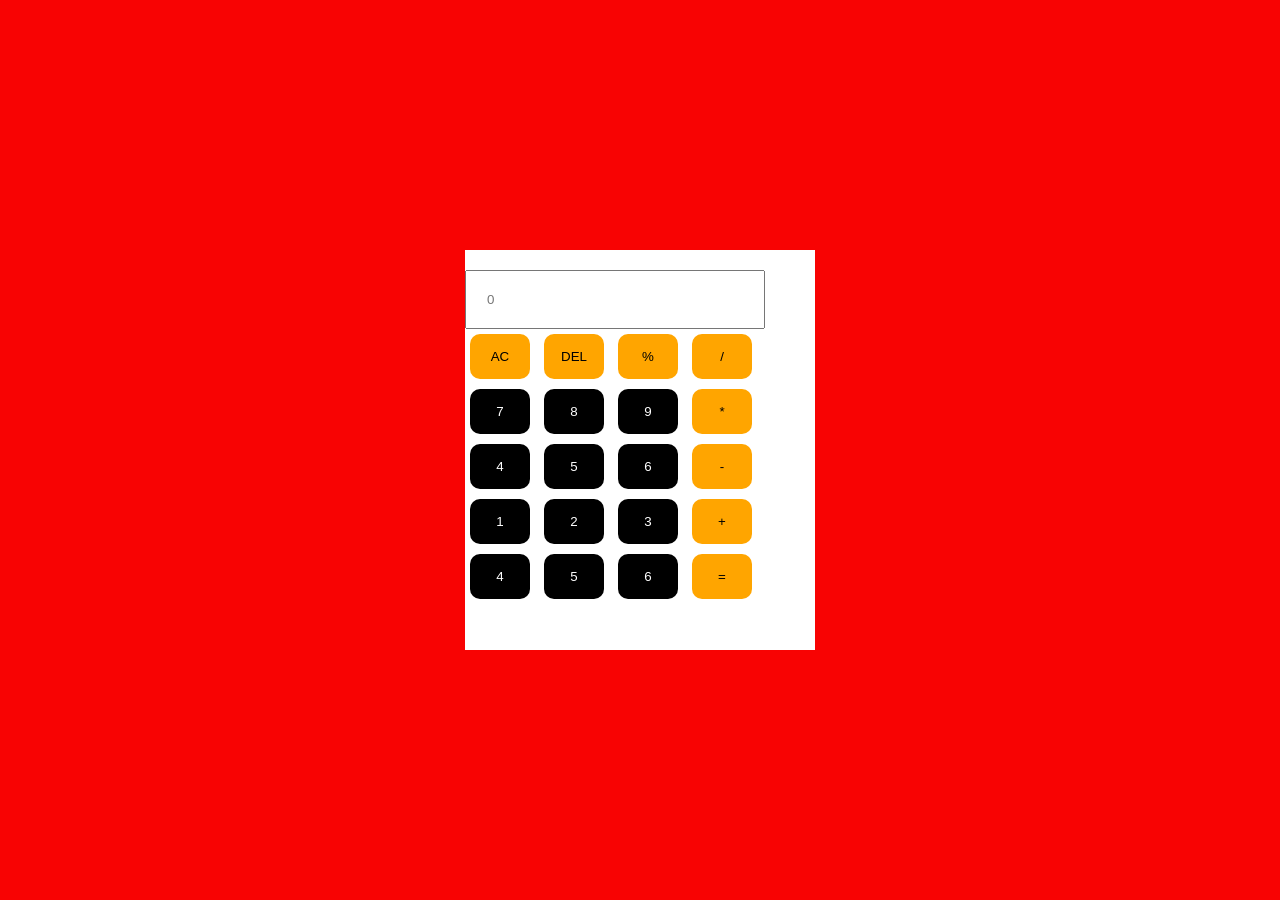
<file: practice/index.html>
<!DOCTYPE html>
<html lang="en">
<head>
    <meta charset="UTF-8">
    <meta name="viewport" content="width=device-width, initial-scale=1.0">
    <title>Document</title>
    <link rel="stylesheet" href="style.css">
</head>
<body>
    <div class="container">
        <div class="inp">
            <input type="text" placeholder="0" id="inp">
        </div>
        <div>
        <button class="operator AC">AC</button>
        <button class="operator DEL">DEL</button>
        <button class="operator">%</button>
        <button class="operator">/</button>
        </div>
        <div>
            <button>7</button>
            <button>8</button>
            <button>9</button>
            <button class="operator">*</button>
        </div>
        <div>
            <button>4</button>
            <button>5</button>
            <button>6</button>
            <button class="operator">-</button>
        </div>
        <div>
            <button>1</button>
            <button>2</button>
            <button>3</button>
            <button class="operator">+</button>
        </div>
        <div>
            <button>4</button>
            <button>5</button>
            <button>6</button>
            <button class="operator">=</button>
        </div>

    </div>
    <script src="script.js"></script>
</body>
</html>
</file>
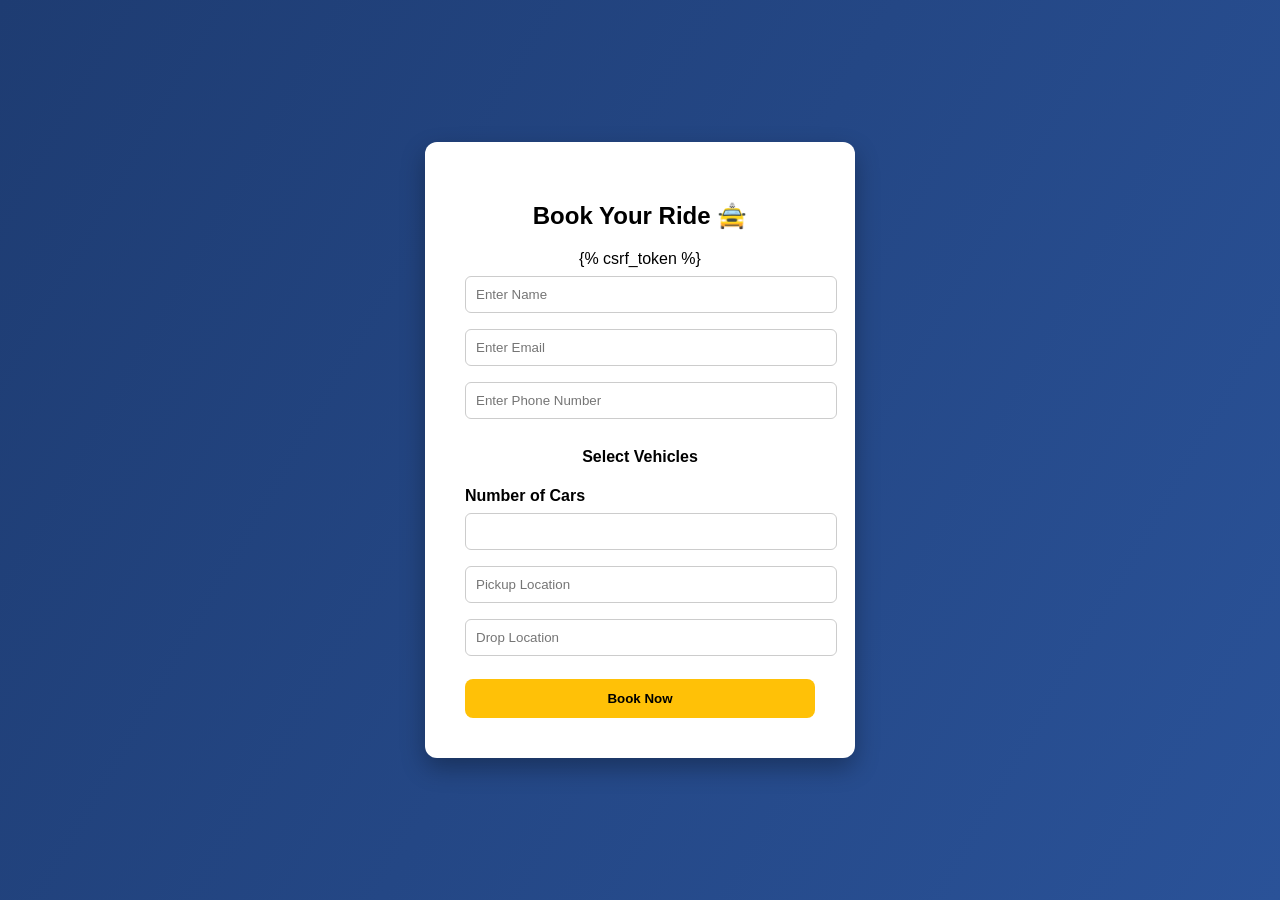
<file: mysite/rent/templates/bookcar.html>
<!DOCTYPE html>
<html lang="en">
<head>
<meta charset="UTF-8">
<meta name="viewport" content="width=device-width, initial-scale=1.0">
<title>Book Your Ride</title>

<style>

body{
font-family: Arial, sans-serif;
background: linear-gradient(120deg,#1e3c72,#2a5298);
margin:0;
padding:0;
}

/* Booking Section */

#booking{
display:flex;
justify-content:center;
align-items:center;
min-height:100vh;
}

/* Booking Card */

.booking-box{
background:white;
padding:40px;
width:350px;
border-radius:12px;
box-shadow:0 10px 25px rgba(0,0,0,0.3);
text-align:center;
}

.booking-box h2{
margin-bottom:20px;
}

/* Inputs */

input{
width:100%;
padding:10px;
margin:8px 0;
border:1px solid #ccc;
border-radius:6px;
}

/* Labels */

label{
display:block;
text-align:left;
margin-top:10px;
font-weight:bold;
}

/* Button */

.book-btn{
width:100%;
padding:12px;
margin-top:15px;
background:#ffc107;
border:none;
border-radius:8px;
font-weight:bold;
cursor:pointer;
transition:0.3s;
}

.book-btn:hover{
background:#ffb300;
transform:scale(1.03);
}

/* Success message */

#msg{
display:none;
padding:12px;
margin-bottom:15px;
background:#d4edda;
color:#155724;
border-radius:8px;
}

</style>
</head>

<body>

<section id="booking">

<div class="booking-box">

<h2>Book Your Ride 🚖</h2>

<div id="msg">
Booking Successful ✅
</div>

<form id="bookingForm" method="POST">

{% csrf_token %}

<input type="text" name="name" placeholder="Enter Name" required>

<input type="email" name="email" placeholder="Enter Email" required>

<input type="text" name="phone" placeholder="Enter Phone Number" required>

<h4>Select Vehicles</h4>

<label>Number of Cars</label>
<input type="number" name="car_quantity" min="1" value="" required>

<input type="text" name="location" placeholder="Pickup Location" required>

<input type="text" name="drop" placeholder="Drop Location" required>

<button type="submit" class="book-btn">Book Now</button>

</form>

</div>

</section>

<script>

const form = document.getElementById("bookingForm");

form.addEventListener("submit", function(e){
    e.preventDefault();

    let name = form.name.value;
    let email = form.email.value;
    let phone = form.phone.value;
    let car = form.car_quantity.value;
    let location = form.location.value;
    let drop = form.drop.value;

    let message = `🚖 New Booking

Name: ${name}
Phone: ${phone}
Cars: ${car}
Pickup: ${location}
Drop: ${drop}`;

    let encodedMessage = encodeURIComponent(message);

    let whatsappURL = `https://wa.me/917895228220?text=${encodedMessage}`;

    window.open(whatsappURL, "_blank");
});

</script>
</body>
</html>
</file>
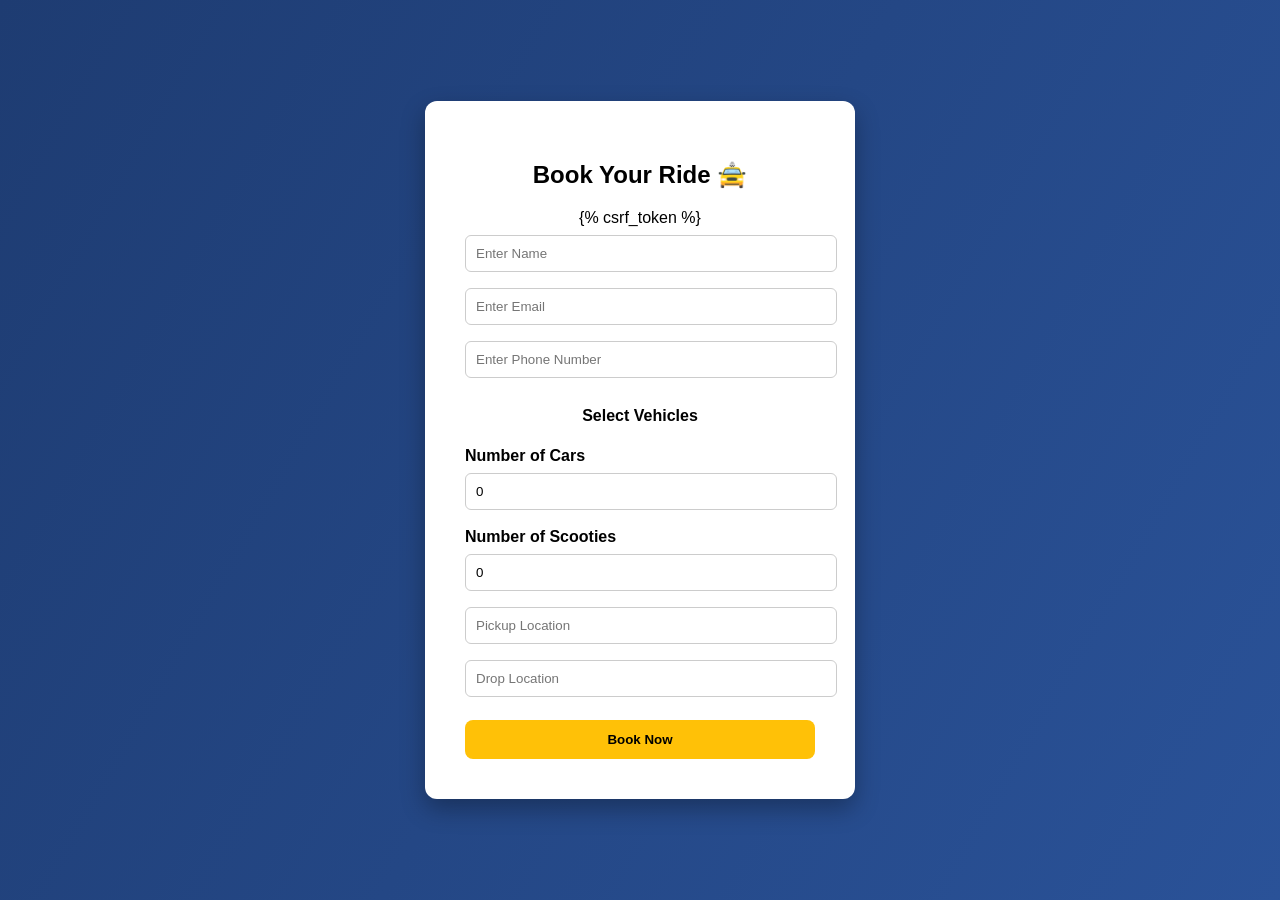
<file: mysite/rent/templates/bookings.html>
<!DOCTYPE html>
<html lang="en">
<head>
<meta charset="UTF-8">
<meta name="viewport" content="width=device-width, initial-scale=1.0">
<title>Book Your Ride</title>

<style>

body{
font-family: Arial, sans-serif;
background: linear-gradient(120deg,#1e3c72,#2a5298);
margin:0;
padding:0;
}

/* Booking Section */

#booking{
display:flex;
justify-content:center;
align-items:center;
min-height:100vh;
}

/* Booking Card */

.booking-box{
background:white;
padding:40px;
width:350px;
border-radius:12px;
box-shadow:0 10px 25px rgba(0,0,0,0.3);
text-align:center;
}

.booking-box h2{
margin-bottom:20px;
}

/* Inputs */

input{
width:100%;
padding:10px;
margin:8px 0;
border:1px solid #ccc;
border-radius:6px;
}

/* Labels */

label{
display:block;
text-align:left;
margin-top:10px;
font-weight:bold;
}

/* Button */

.book-btn{
width:100%;
padding:12px;
margin-top:15px;
background:#ffc107;
border:none;
border-radius:8px;
font-weight:bold;
cursor:pointer;
transition:0.3s;
}

.book-btn:hover{
background:#ffb300;
transform:scale(1.03);
}

/* Success message */

#msg{
display:none;
padding:12px;
margin-bottom:15px;
background:#d4edda;
color:#155724;
border-radius:8px;
}

</style>
</head>

<body>

<section id="booking">

<div class="booking-box">

<h2>Book Your Ride 🚖</h2>

<div id="msg">
Booking Successful ✅
</div>

<form id="bookingForm" method="POST">

{% csrf_token %}

<input type="text" name="name" placeholder="Enter Name" required>

<input type="email" name="email" placeholder="Enter Email" required>

<input type="text" name="phone" placeholder="Enter Phone Number" required>

<h4>Select Vehicles</h4>

<label>Number of Cars</label>
<input type="number" name="car_quantity" min="0" value="0" required>

<label>Number of Scooties</label>
<input type="number" name="scooty_quantity" min="0" value="0" required>
<input type="text" name="location" placeholder="Pickup Location" required>

<input type="text" name="drop" placeholder="Drop Location" required>

<button type="submit" class="book-btn">Book Now</button>

</form>

</div>

</section>

<script>

const form = document.getElementById("bookingForm");

form.addEventListener("submit", function(e){
    e.preventDefault();

    let name = form.name.value;
    let email = form.email.value;
    let phone = form.phone.value;
    let car = form.car_quantity.value;
    let scooty = form.scooty_quantity.value;
    let location = form.location.value;
    let drop = form.drop.value;

    let message = `🚖 New Booking

Name: ${name}
Phone: ${phone}
Cars: ${car}
Scooty: ${scooty}
Pickup: ${location}
Drop: ${drop}`;

    let encodedMessage = encodeURIComponent(message);

    let whatsappURL = `https://wa.me/917895228220?text=${encodedMessage}`;

    window.open(whatsappURL, "_blank");
});

</script>
</body>
</html>
</file>
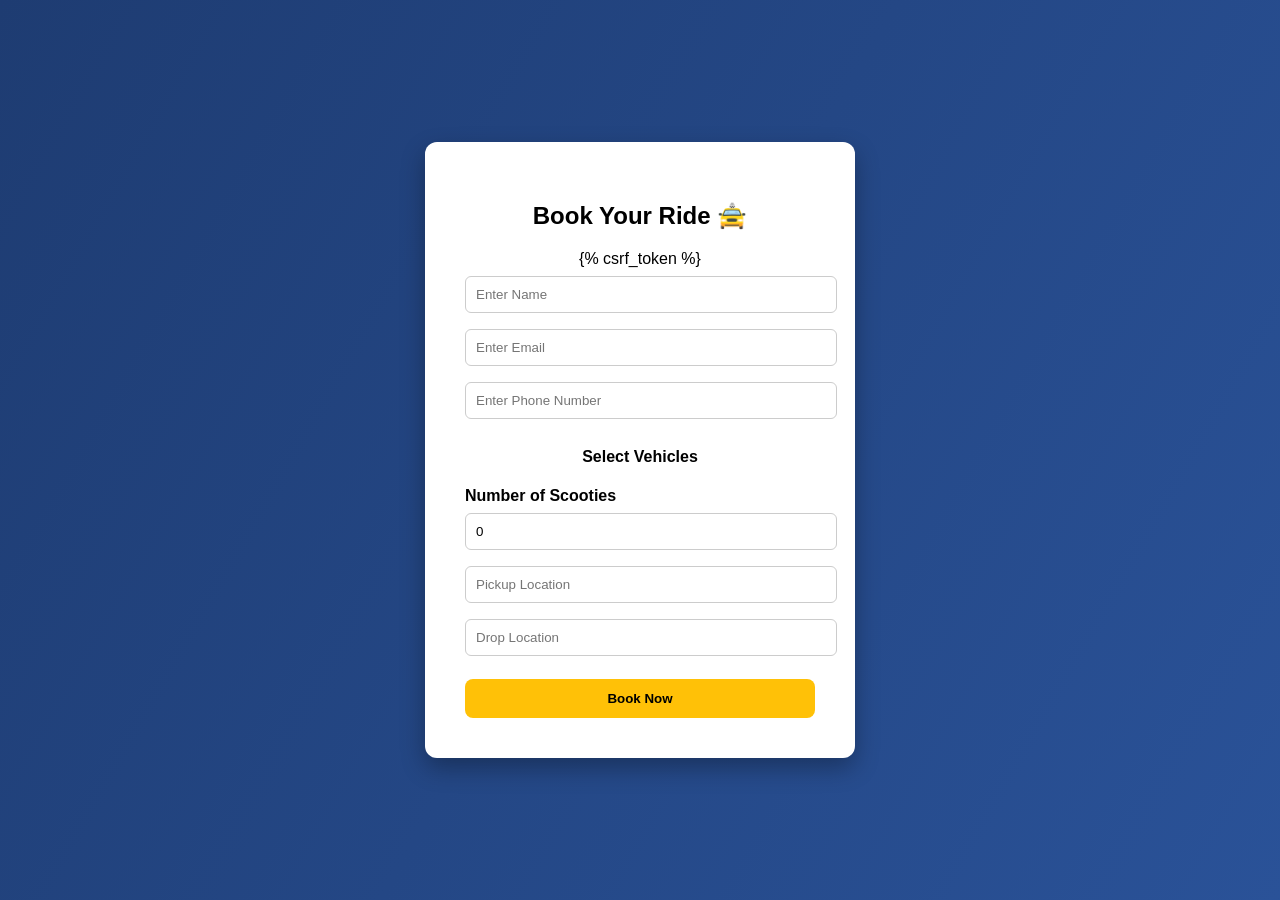
<file: mysite/rent/templates/bookscooty.html>
<!DOCTYPE html>
<html lang="en">
<head>
<meta charset="UTF-8">
<meta name="viewport" content="width=device-width, initial-scale=1.0">
<title>Book Your Ride</title>

<style>

body{
font-family: Arial, sans-serif;
background: linear-gradient(120deg,#1e3c72,#2a5298);
margin:0;
padding:0;
}

/* Booking Section */

#booking{
display:flex;
justify-content:center;
align-items:center;
min-height:100vh;
}

/* Booking Card */

.booking-box{
background:white;
padding:40px;
width:350px;
border-radius:12px;
box-shadow:0 10px 25px rgba(0,0,0,0.3);
text-align:center;
}

.booking-box h2{
margin-bottom:20px;
}

/* Inputs */

input{
width:100%;
padding:10px;
margin:8px 0;
border:1px solid #ccc;
border-radius:6px;
}

/* Labels */

label{
display:block;
text-align:left;
margin-top:10px;
font-weight:bold;
}

/* Button */

.book-btn{
width:100%;
padding:12px;
margin-top:15px;
background:#ffc107;
border:none;
border-radius:8px;
font-weight:bold;
cursor:pointer;
transition:0.3s;
}

.book-btn:hover{
background:#ffb300;
transform:scale(1.03);
}

/* Success message */

#msg{
display:none;
padding:12px;
margin-bottom:15px;
background:#d4edda;
color:#155724;
border-radius:8px;
}

</style>
</head>

<body>

<section id="booking">

<div class="booking-box">

<h2>Book Your Ride 🚖</h2>

<div id="msg">
Booking Successful ✅
</div>

<form id="bookingForm" method="POST">

{% csrf_token %}

<input type="text" name="name" placeholder="Enter Name" required>

<input type="email" name="email" placeholder="Enter Email" required>

<input type="text" name="phone" placeholder="Enter Phone Number" required>

<h4>Select Vehicles</h4>



<label>Number of Scooties</label>
<input type="number" name="scooty_quantity" min="0" value="0" required>
<input type="text" name="location" placeholder="Pickup Location" required>

<input type="text" name="drop" placeholder="Drop Location" required>

<button type="submit" class="book-btn">Book Now</button>

</form>

</div>

</section>

<script>

const form = document.getElementById("bookingForm");

form.addEventListener("submit", function(e){
    e.preventDefault();

    let name = form.name.value;
    let email = form.email.value;
    let phone = form.phone.value;
    let scooty = form.scooty_quantity.value;
    let location = form.location.value;
    let drop = form.drop.value;

    let message = `🚖 New Booking

Name: ${name}
Phone: ${phone}
Scooty: ${scooty}
Pickup: ${location}
Drop: ${drop}`;

    let encodedMessage = encodeURIComponent(message);

    let whatsappURL = `https://wa.me/917895228220?text=${encodedMessage}`;

    window.open(whatsappURL, "_blank");
});

</script>
</body>
</html>
</file>
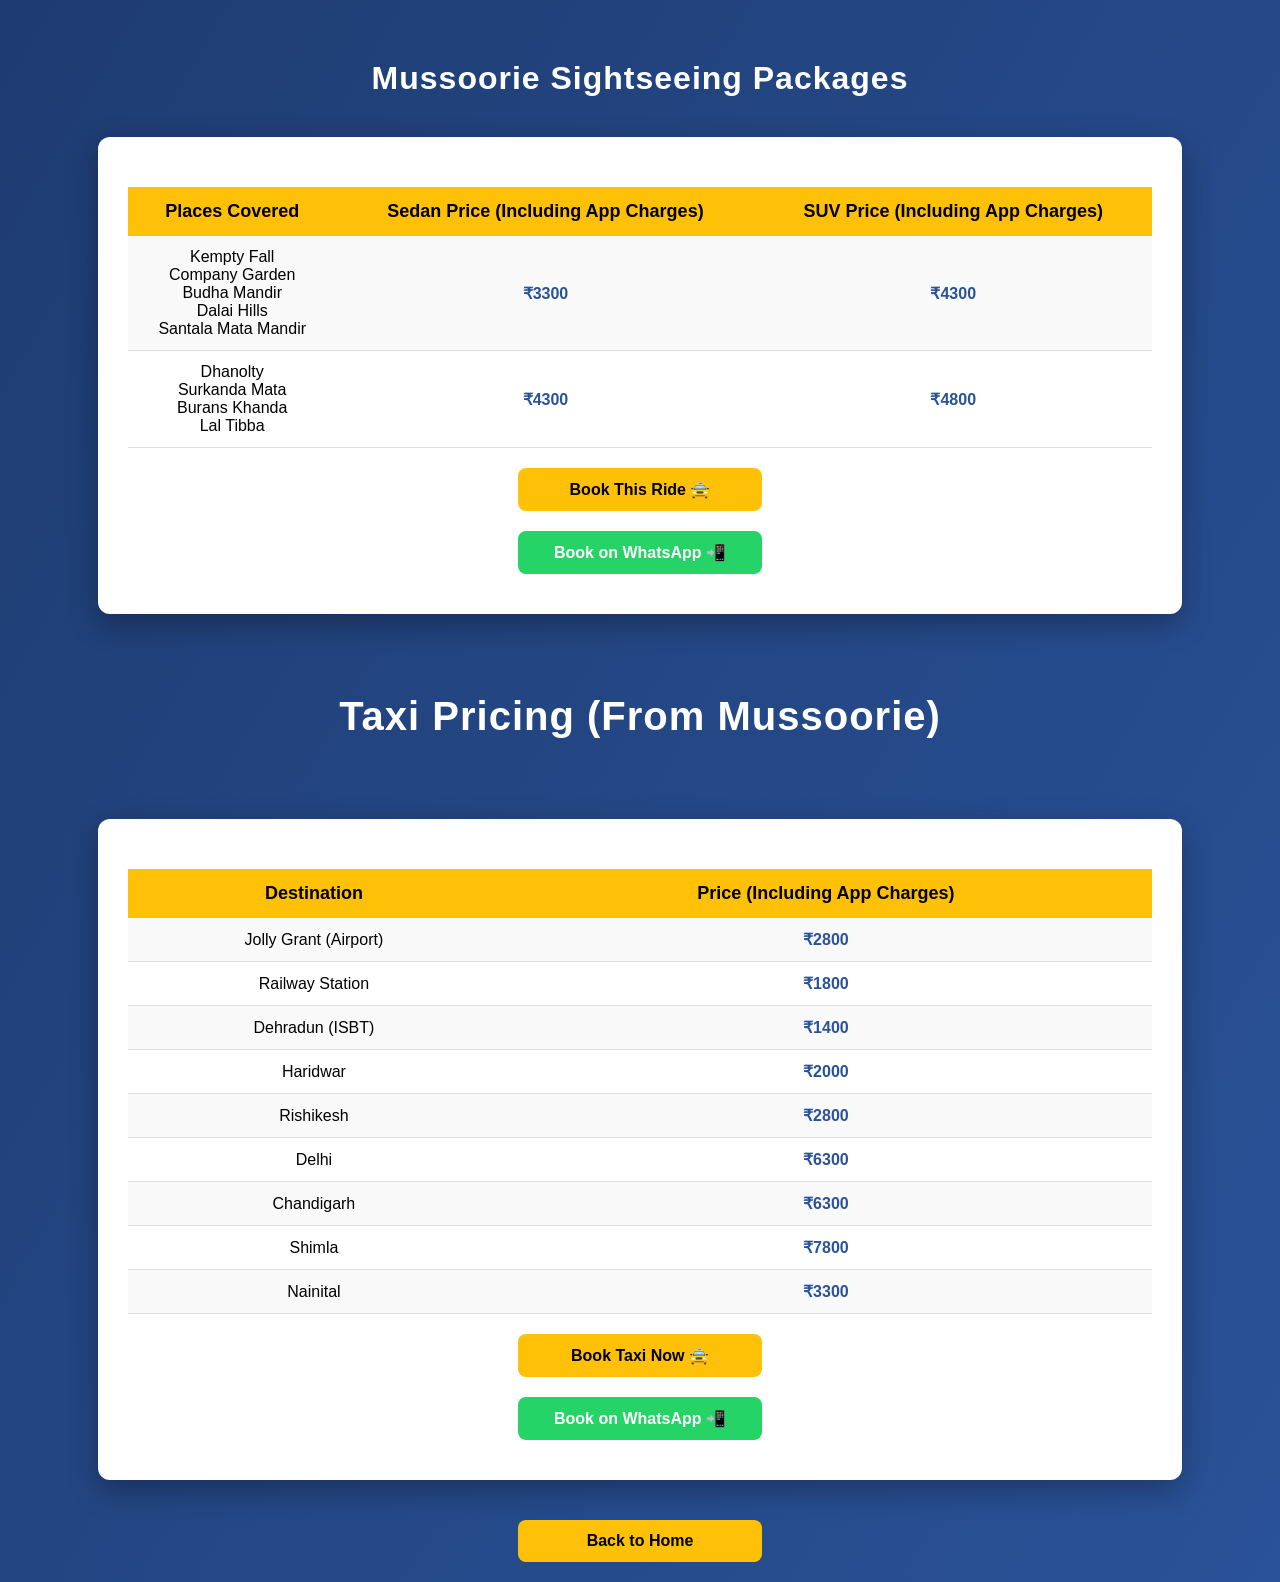
<file: mysite/rent/templates/pricing.html>
<!DOCTYPE html>
<html lang="en">
<head>
<meta charset="UTF-8">
<meta name="viewport" content="width=device-width, initial-scale=1.0">
<title>Taxi & Sightseeing Pricing</title>

<style>
body{
    font-family: 'Segoe UI', Arial, sans-serif;
    background: linear-gradient(120deg,#1e3c72,#2a5298);
    margin:0;
    padding:0;
    color:white;
}

h1, h2{
    text-align:center;
    letter-spacing:1px;
}

h1{
    padding:40px 0;
    font-size:40px;
}

h2{
    margin-top:60px;
    font-size:32px;
}

.pricing-box, .sightseeing-box{
    width:80%;
    margin:40px auto;
    background:white;
    color:black;
    border-radius:12px;
    padding:30px;
    box-shadow:0 10px 30px rgba(0,0,0,0.3);
}

table{
    width:100%;
    border-collapse:collapse;
    text-align:center;
    margin-top:20px;
}

th{
    background:#ffc107;
    padding:14px;
    font-size:18px;
}

td{
    padding:12px;
    border-bottom:1px solid #ddd;
}

table tr:nth-child(even){
    background:#f9f9f9;
}

tr:hover{
    background:#fff3cd;
    transition:0.3s;
}

.price{
    font-weight:bold;
    color:#2a5298;
}

/* Buttons */
.book-btn{
    display:block;
    width:220px;
    margin:20px auto;
    text-align:center;
    padding:12px;
    background:#ffc107;
    color:black;
    text-decoration:none;
    border-radius:8px;
    font-weight:bold;
    transition:0.3s;
}

.book-btn:hover{
    background:#ffb300;
    transform:scale(1.05);
}

.whatsapp-btn{
    display:block;
    width:220px;
    margin:10px auto;
    text-align:center;
    padding:12px;
    background:#25D366;
    color:white;
    text-decoration:none;
    border-radius:8px;
    font-weight:bold;
    transition:0.3s;
}

.whatsapp-btn:hover{
    background:#1ebe5d;
    transform:scale(1.05);
}
</style>
</head>
<body>

<h2>Mussoorie Sightseeing Packages</h2>

<div class="sightseeing-box">
<table>
<tr>
<th>Places Covered</th>
<th>Sedan Price (Including App Charges)</th>
<th>SUV Price (Including App Charges)</th>
</tr>

<tr>
<td>
Kempty Fall <br>
Company Garden <br>
Budha Mandir <br>
Dalai Hills <br>
Santala Mata Mandir
</td>
<td class="price">₹3300</td>
<td class="price">₹4300</td>
</tr>

<tr>
<td>
Dhanolty <br>
Surkanda Mata <br>
Burans Khanda <br>
Lal Tibba
</td>
<td class="price">₹4300</td>
<td class="price">₹4800</td>
</tr>
</table>

<!-- Buttons -->
<a href="/booking/" class="book-btn">Book This Ride 🚖</a>
<a href="https://wa.me/917895228220?text=Hi, I want to book a sightseeing taxi in Mussoorie" 
class="whatsapp-btn">Book on WhatsApp 📲</a>
</div>

<h1>Taxi Pricing (From Mussoorie)</h1>

<div class="pricing-box">
<table>
<tr>
<th>Destination</th>
<th>Price (Including App Charges)</th>
</tr>

<tr><td>Jolly Grant (Airport)</td><td class="price">₹2800</td></tr>
<tr><td>Railway Station</td><td class="price">₹1800</td></tr>
<tr><td>Dehradun (ISBT)</td><td class="price">₹1400</td></tr>
<tr><td>Haridwar</td><td class="price">₹2000</td></tr>
<tr><td>Rishikesh</td><td class="price">₹2800</td></tr>
<tr><td>Delhi</td><td class="price">₹6300</td></tr>
<tr><td>Chandigarh</td><td class="price">₹6300</td></tr>
<tr><td>Shimla</td><td class="price">₹7800</td></tr>
<tr><td>Nainital</td><td class="price">₹3300</td></tr>
</table>

<!-- Buttons -->
<a href="/booking/" class="book-btn">Book Taxi Now 🚖</a>
<a href="https://wa.me/917895228220?text=Hi, I want to book a taxi from Mussoorie" 
class="whatsapp-btn">Book on WhatsApp 📲</a>
</div>

<a href="/" class="book-btn">Back to Home</a>

</body>
</html>
</file>
<file: practice/style.css>
*{
    margin:0;
    padding:0;
    box-sizing:border-box;
}
html,body{
    width:100%;
    height:100%;
}
body{
    display:flex;
    align-items:center;
    justify-content:center;
    background-color:rgb(248, 3, 3);
}
.container{
    width:350px;
    height:400px;
    background-color:white;
    
}
.inp input{
    width:300px;
    padding:20px;
    margin-top:20px;
}
button{
    width:60px;
    padding:15px;
    margin:5px;
    background-color:black;
    color:white;
    border-radius:10px;
    border:none;
}
.operator{
    background-color:orange;
    color:black;

}
</file>
